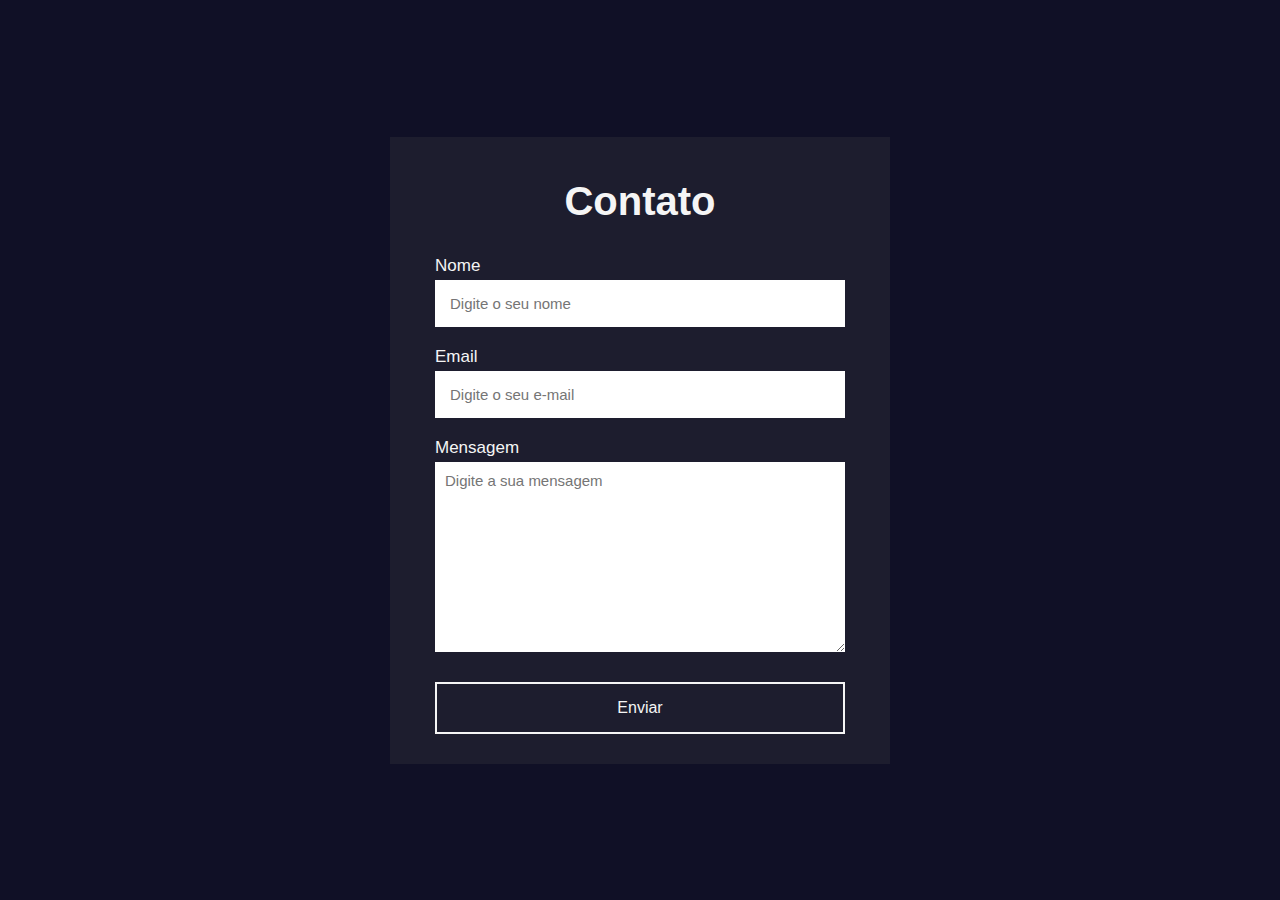
<file: SITE - BARBER LANDING PAGE/leads.html>
<!DOCTYPE html>
<html lang="pt-br">
<head>
    <meta charset="UTF-8">
    <meta name="viewport" content="width=device-width, initial-scale=1.0">
    <link rel="stylesheet" href="leads_style.css"/>
    <title>Lead Page</title>
</head>
<body>
    <section>
        <h2>Contato</h2>
        <form action="https://api.staticforms.xyz/submit" method="post">
            <label>Nome</label>
            <input type="text" name="name" placeholder="Digite o seu nome" autocomplete="off" required>
            <label>Email</label>
            <input type="email" name="email" placeholder="Digite o seu e-mail" autocomplete="off" required>
            <label>Mensagem</label>
            <textarea name="message" cols="30" rows="10" placeholder="Digite a sua mensagem" autocomplete="off" required></textarea>
            <button type="submit">Enviar</button>

            <input type="hidden" name="accessKey" value="088a2411-6544-4170-bac3-0342792bcd05">
            <input type="hidden" name="redirectTo" value="http://127.0.0.1:5500/LANDING%20PAGE/thanks.html">
        </form>
    </section>
</body>
</html>
</file>
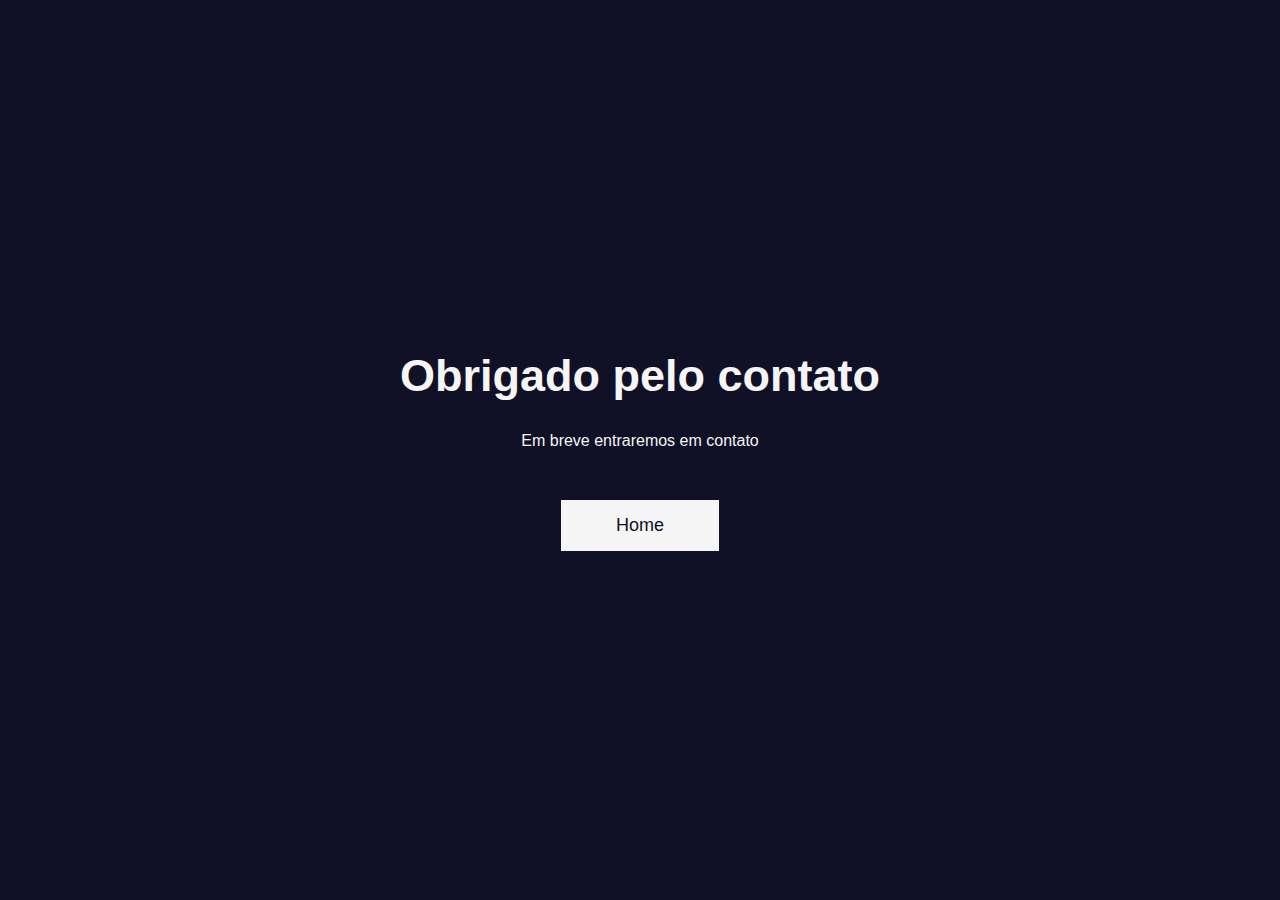
<file: SITE - BARBER LANDING PAGE/thanks.html>
<!DOCTYPE html>
<html lang="pt-br">
<head>
    <meta charset="UTF-8">
    <meta name="viewport" content="width=device-width, initial-scale=1.0">
    <link rel="stylesheet" href="leads_style.css"/>
    <title>Obrigado</title>
</head>
<body class="main">
    <h1 class="text">Obrigado pelo contato</h1>
    <p class="paragrafo">Em breve entraremos em contato</p>
    <a href="index.html" class="btn">Home</a>
</body>
</html>
</file>
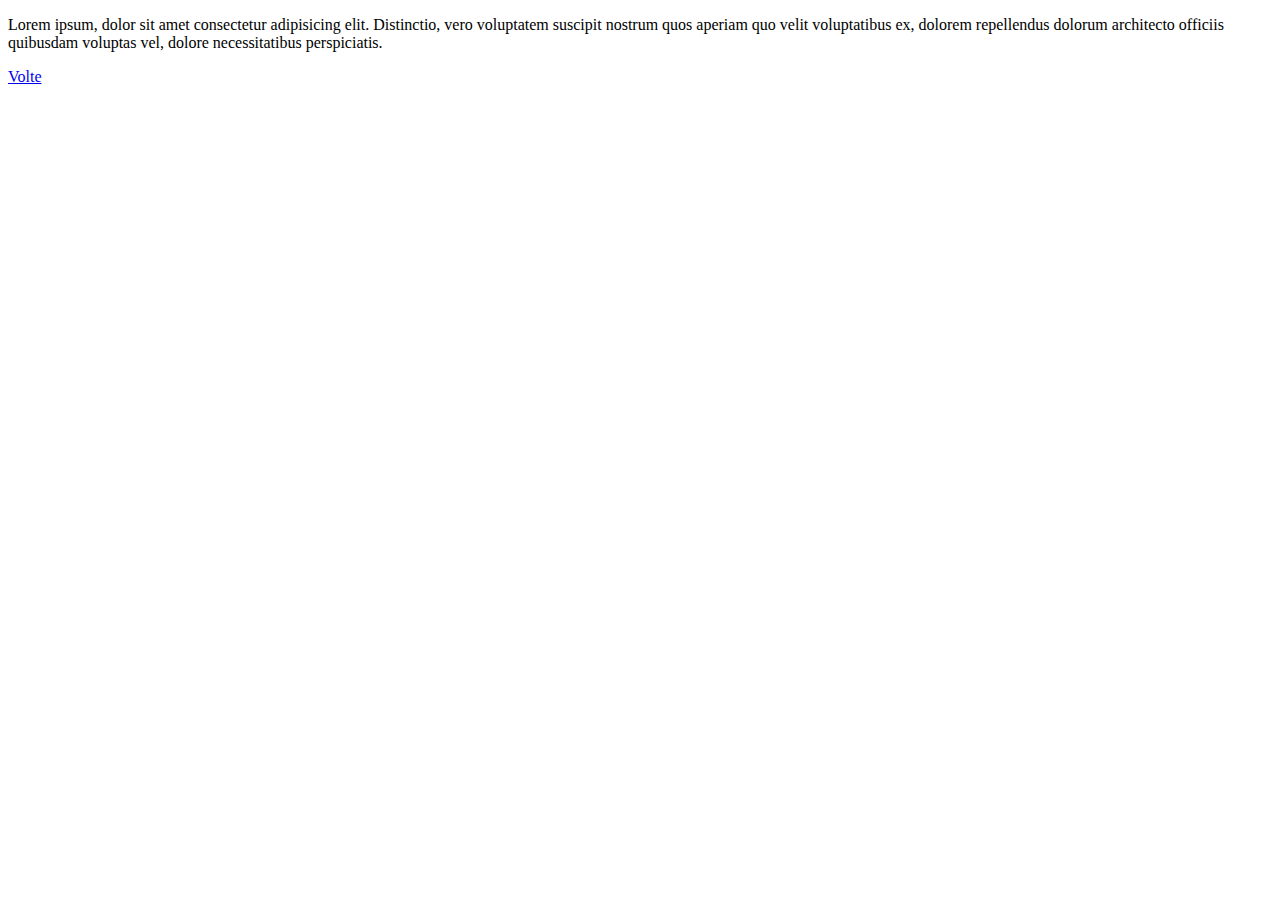
<file: SITE - EMAGRECENTER/contact.html>
<!DOCTYPE html>
<html lang="pt-br">
<head>
    <meta charset="UTF-8">
    <meta name="viewport" content="width=device-width, initial-scale=1.0">
    <meta name="description" content="Pagina de contato da Emagrecenter Landing Page">
    <title>BEM VINDO</title>
</head>
<body>
    <p>Lorem ipsum, dolor sit amet consectetur adipisicing elit. Distinctio, vero voluptatem suscipit nostrum quos aperiam quo velit voluptatibus ex, dolorem repellendus dolorum architecto officiis quibusdam voluptas vel, dolore necessitatibus perspiciatis.</p>
    <a href="index.html">Volte</a>
</body>
</html>
</file>
<file: SITE - BARBER LANDING PAGE/leads_style.css>
*{
    margin: 0;
    padding: 0;
    box-sizing: border-box;
    font-family: sans-serif;
}

body{
    display: flex;
    align-items: center;
    justify-content: center;
    min-height: 100vh;
    background: #101026;
    padding: 50px 50px;
}

section{
    display: flex;
    align-items: center;
    justify-content: center;
    flex-direction: column;
    padding: 10px 45px;
    background: #1d1d2e;
    width: 500px;
}

section h2{
    color: #f5f5f5;
    font-size: 2.5rem;
    margin: 2rem;
}

section form{
    display: flex;
    flex-direction: column;
    width: 100%;
}

form label{
    color: #f5f5f5;
    font-size: 17px;
    margin-bottom: 4px;
}

form input{
    padding: 15px;
    outline: none;
    border: 0;
    margin-bottom: 20px;
    font-size: 15px;
    transition: all 0.5s;
}

form input:focus{
    border-radius: 16px;
}

form textarea{
    padding: 10px;
    outline: none;
    border: 0;
    font-size: 15px;
    margin-bottom: 30px;
    transition: all 0.5s;
}

form textarea:focus{
    border-radius: 16px;
}

form button{
    padding: 15px;
    cursor: pointer;
    font-size: 16px;
    background: transparent;
    border: 2px solid #f5f5f5;
    color: #f5f5f5;
    transition: all 1s;
    margin-bottom: 20px;
}

form button:hover{
    background: #f5f5f5;
    color: #101026;
    border-radius: 16px;
}

/*THANKS*/

.main{
    display: flex;
    align-items: center;
    justify-content: center;
    min-height: 100vh;
    background: #101026;
    flex-direction: column;
}

.text{
    font-size: 45px;
    color: #f5f5f5;
    margin-bottom: 30px;
}

.paragrafo{
    color: #f5f5f5;
    margin-bottom: 50px;
}

.btn{
    padding: 15px 55px;
    background: #f5f5f5;
    text-decoration: none;
    color: #101026;
    font-size: 18px;
    transition: all 0.5s;
}

.btn:hover{
    border-radius: 16px;
}
</file>
